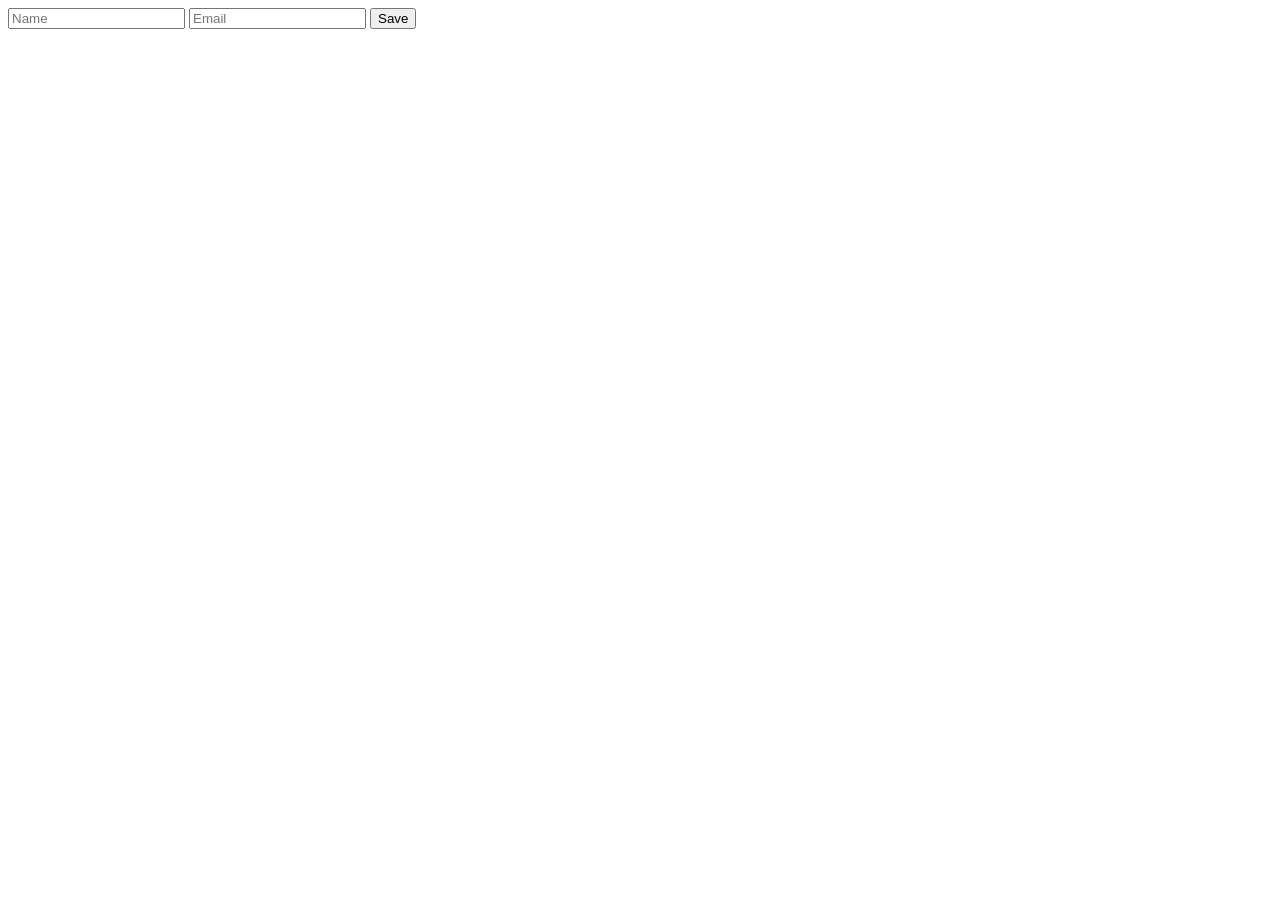
<file: Day-20_LocalStorage_and_SessionStorage/Task-03/index.html>
<!DOCTYPE html>
<html lang="en">
  <head>
    <meta charset="UTF-8" />
    <meta name="viewport" content="width=device-width, initial-scale=1.0" />
    <title>Task-03</title>
  </head>
  <body>
    <form id="userForm">
      <input type="text" id="name" placeholder="Name" required />
      <input type="email" id="email" placeholder="Email" required />
      <button type="submit">Save</button>
    </form>
    <div id="savedData"></div>

    <script src="script.js"></script>
  </body>
</html>
</file>
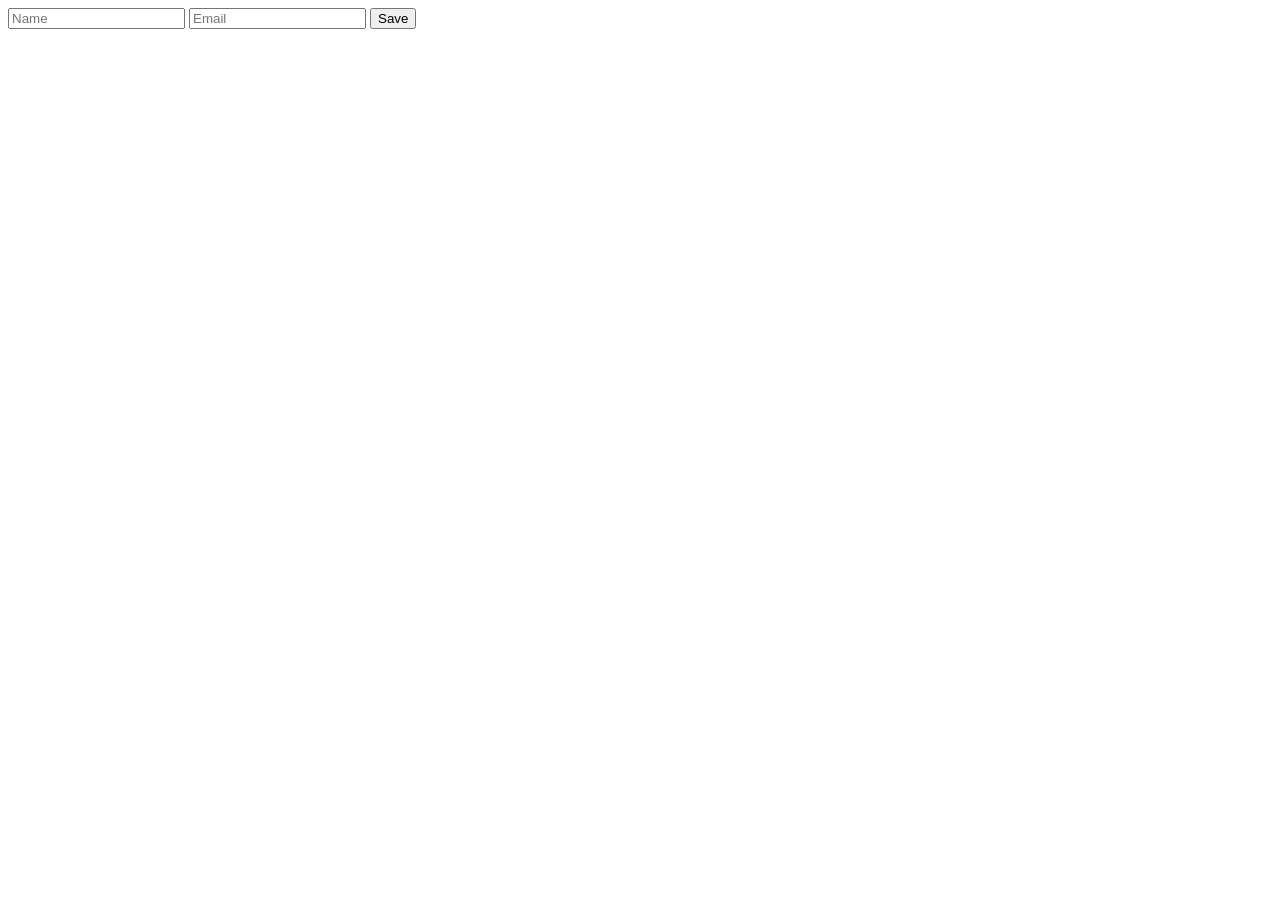
<file: Day-20_LocalStorage_and_SessionStorage/Task-07/index.html>
<!DOCTYPE html>
<html lang="en">
  <head>
    <meta charset="UTF-8" />
    <meta name="viewport" content="width=device-width, initial-scale=1.0" />
    <title>Task-07</title>
  </head>
  <body>
    <form id="sessionForm">
      <input type="text" id="sessionName" placeholder="Name" required />
      <input type="email" id="sessionEmail" placeholder="Email" required />
      <button type="submit">Save</button>
    </form>
    <div id="sessionData"></div>

    <script src="script.js"></script>
  </body>
</html>
</file>
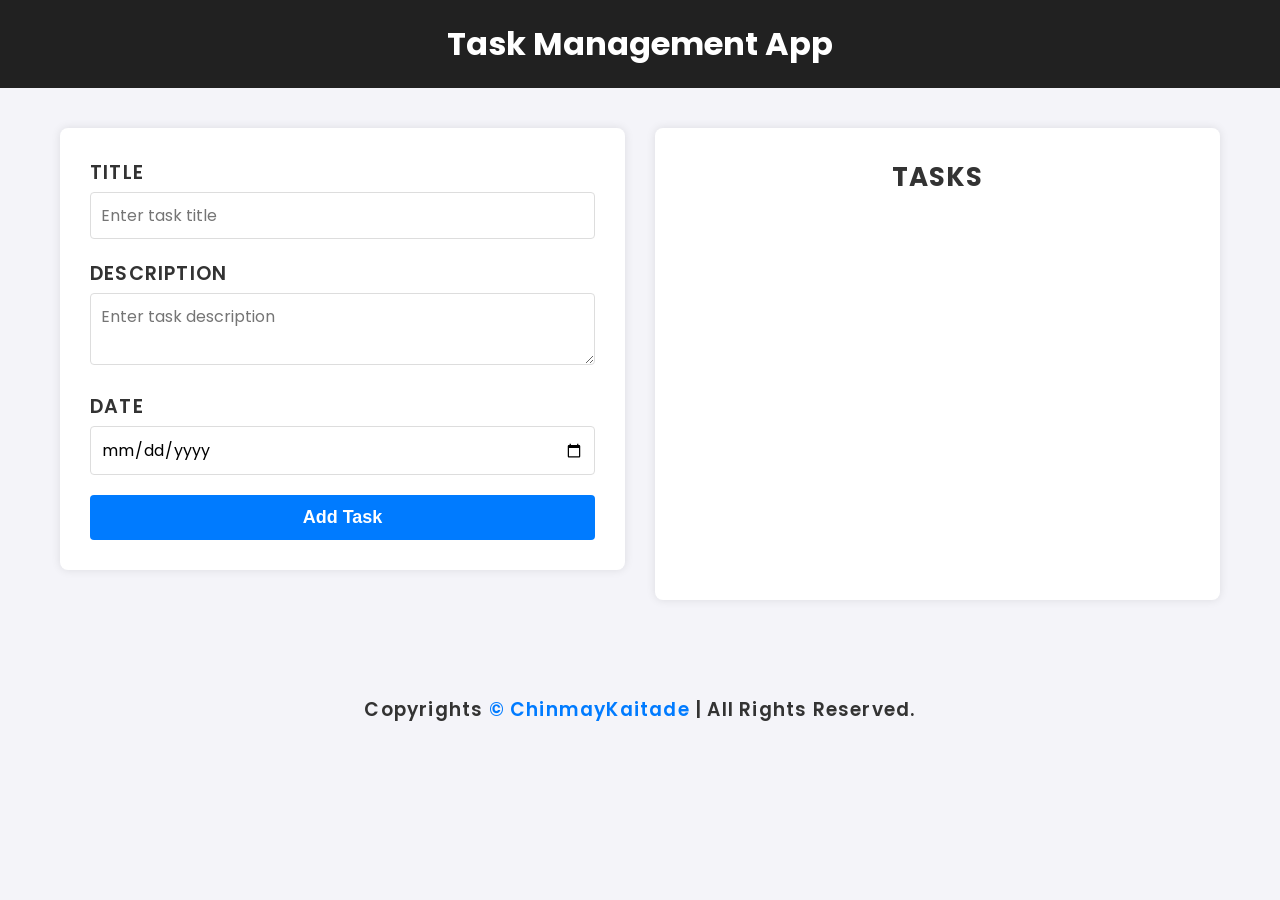
<file: Day-27_Project-04_Task_Management_App/Project-04 Task Management App/index.html>
<!DOCTYPE html>
<html lang="en">
  <head>
    <meta charset="UTF-8" />
    <meta name="viewport" content="width=device-width, initial-scale=1.0" />
    <link rel="stylesheet" href="style.css" />
    <link
      rel="stylesheet"
      href="https://cdnjs.cloudflare.com/ajax/libs/font-awesome/6.0.0-beta3/css/all.min.css"
    />
    <link rel="shortcut icon" href="./favicon-todo.png" type="image/x-icon" />
    <title>Task Management App</title>
  </head>

  <body>
    <header>
      <h1>Task Management App</h1>
    </header>

    <main>
      <div class="container">
        <section class="add-task">
          <form id="task-form">
            <div class="form-group">
              <label for="task-title">Title</label>
              <input
                type="text"
                id="task-title"
                placeholder="Enter task title"
                required
              />
            </div>

            <div class="form-group">
              <label for="task-description">Description</label>
              <textarea
                id="task-description"
                placeholder="Enter task description"
                required
              ></textarea>
            </div>

            <div class="form-group">
              <label for="date">Date</label>
              <input type="date" id="date" required />
            </div>

            <button type="submit" class="add-task-btn">Add Task</button>
          </form>
        </section>

        <section class="task-list">
          <h2>Tasks</h2>
          <div id="task-container">
            <!-- Tasks will appear here -->
          </div>
        </section>
      </div>
    </main>

    <h3 class="footer-text">
      Copyrights <span>© ChinmayKaitade</span> | All Rights Reserved.
    </h3>

    <script src="script.js"></script>
  </body>
</html>
</file>
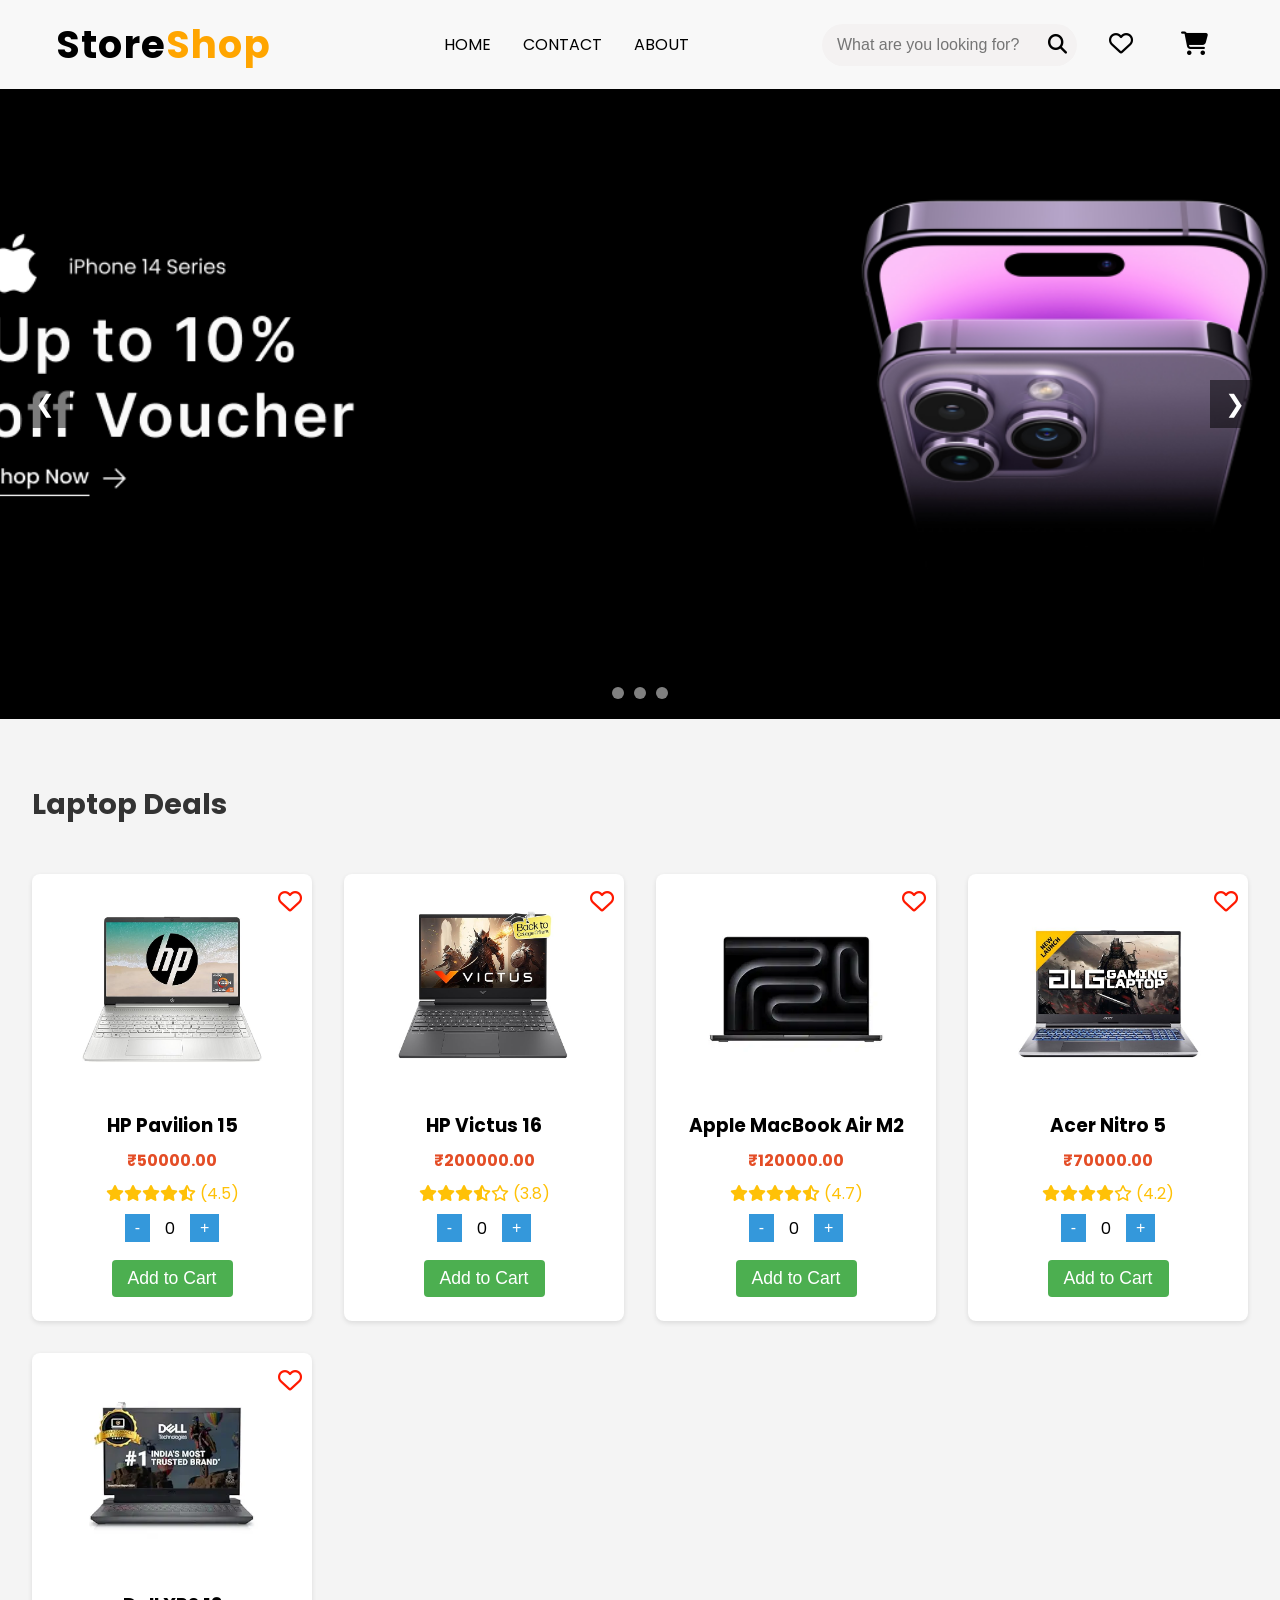
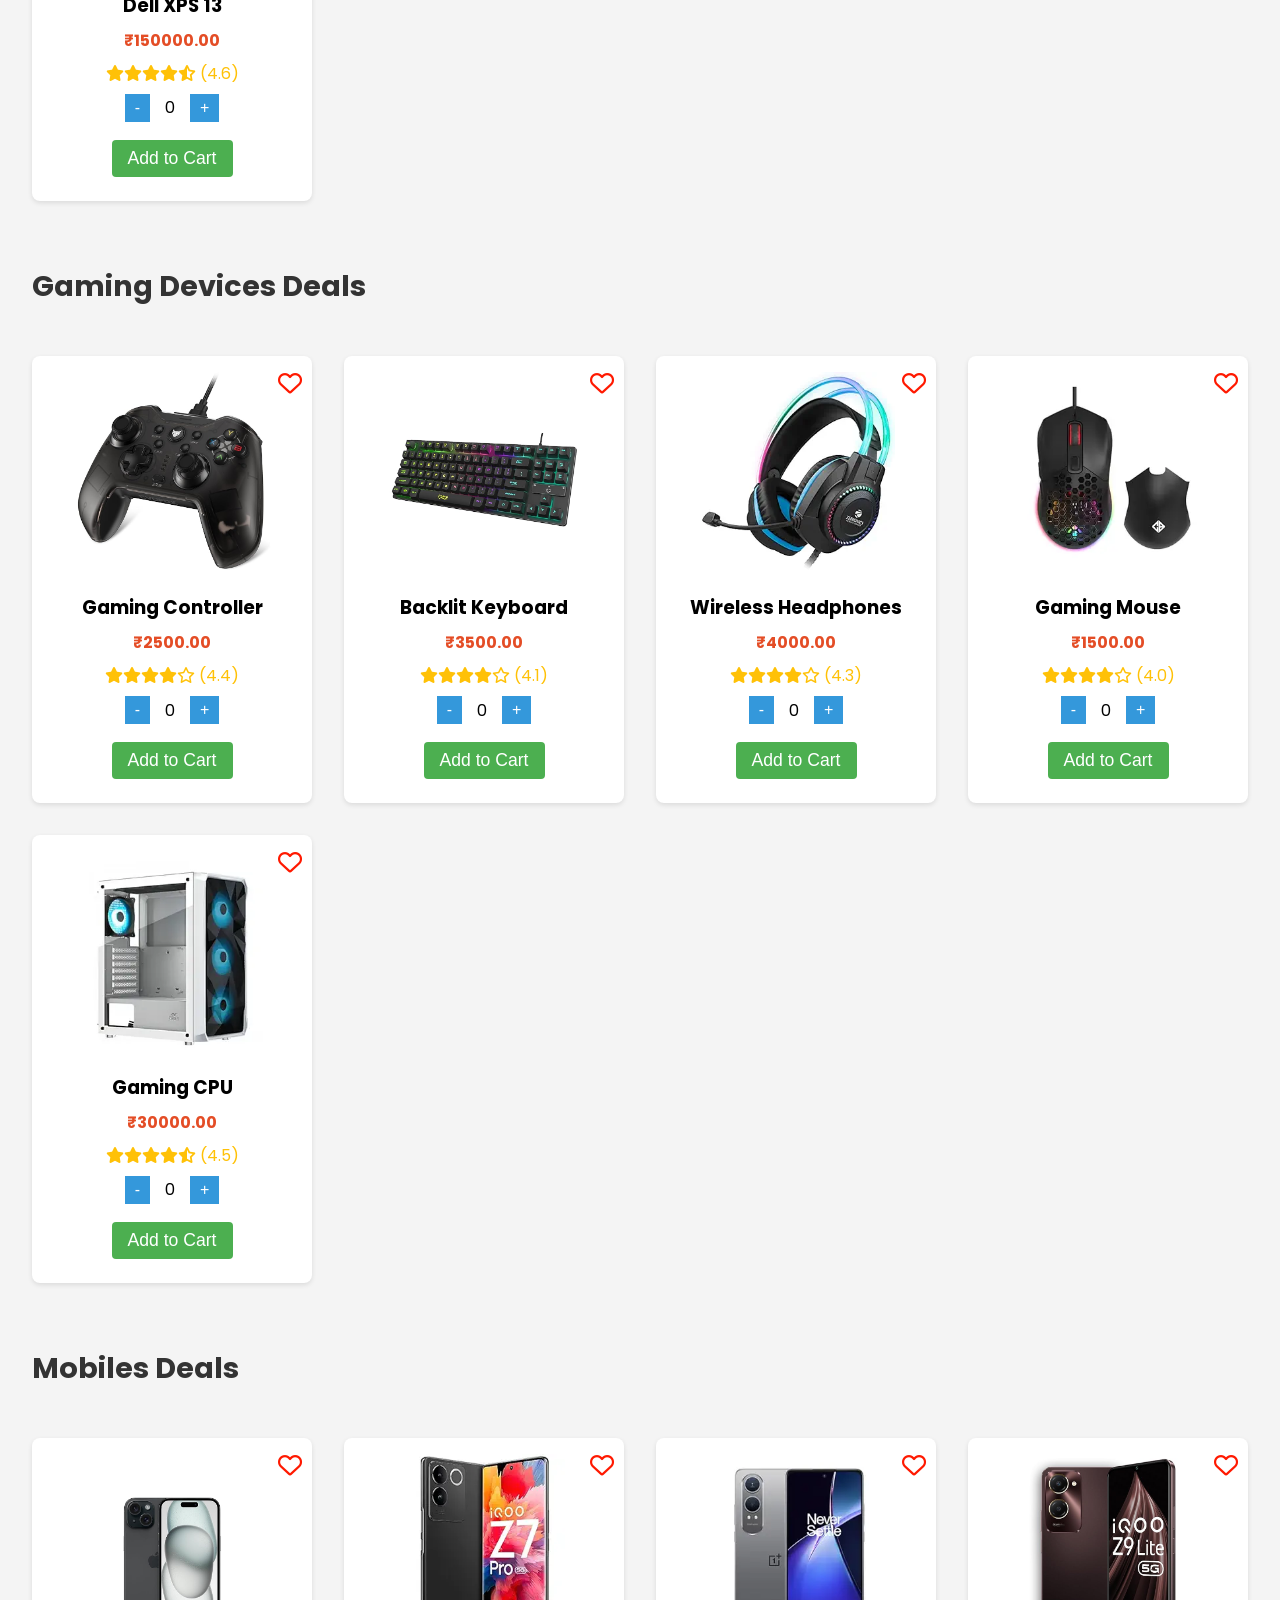
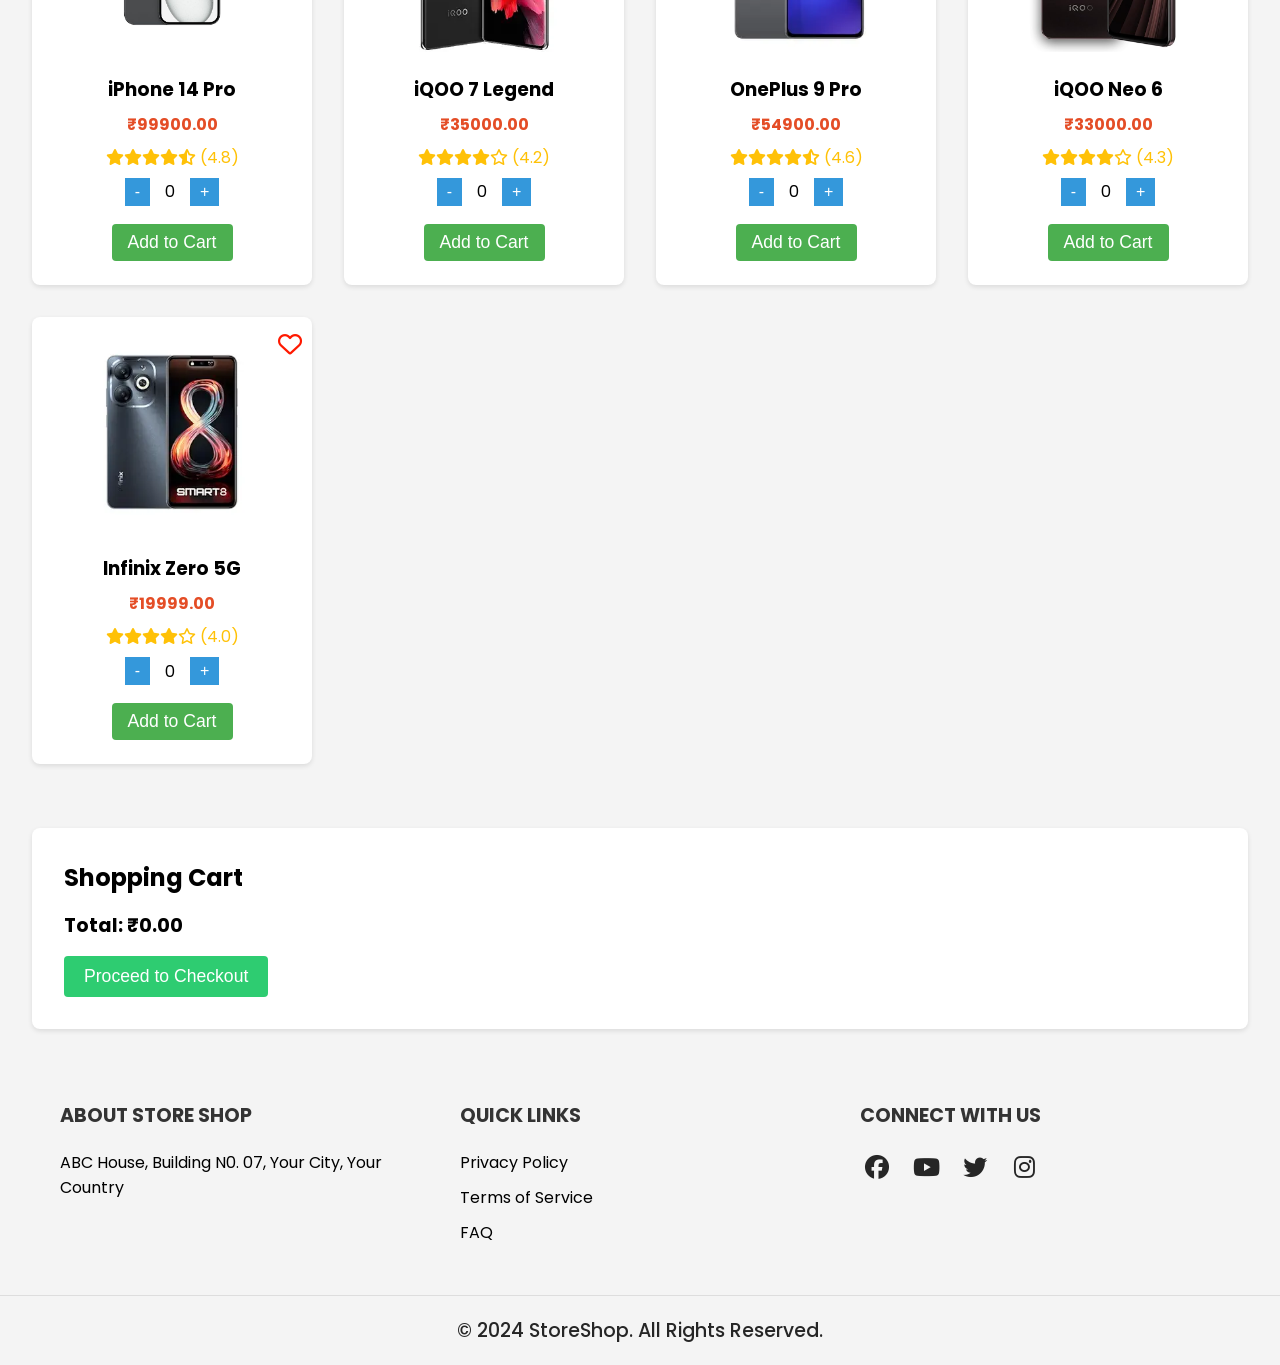
<file: Day-28_Project-05_E-Commerce_Website/Project-05 E-Commerce Website/index.html>
<!DOCTYPE html>
<html lang="en">

<head>
    <meta charset="UTF-8">
    <meta name="viewport" content="width=device-width, initial-scale=1.0">
    <link rel="stylesheet" href="https://cdnjs.cloudflare.com/ajax/libs/font-awesome/6.4.0/css/all.min.css">
    <link rel="stylesheet" href="style.css">
    <link rel="shortcut icon" href="favicon.png" type="image/x-icon">
    <title>StoreShop</title>
</head>

<body>
    <nav>
        <div class="nav-container">
            <div class="left-section">
                <div class="logo">Store<span>Shop</span></div>
            </div>
            <ul>
                <li>Home</li>
                <li>Contact</li>
                <li>About</li>
            </ul>
            <div class="right-section">
                <form id="search-form">
                    <input type="text" id="search-input" placeholder="What are you looking for?">
                    <button class="btn" type="submit"><i class="fas fa-search"></i></button>
                </form>
                <li>
                        <i class="fa-regular fa-heart"></i>
                    </a>
                </li>
                
                <li>
                    <i class="fa-solid fa-cart-shopping"></i>
                </li>
            </div>
        </div>
    </nav>
    <main>
        <section class="hero-section">
            <div class="hero-slider">
                <div class="hero-slide">
                    <img src="./assets/Frame 560.png" alt="" srcset="">
                </div>

                <div class="hero-slide">
                    <img src="./assets/Frame 600.png" alt="" srcset="">
                </div>

                <div class="hero-slide">
                    <img src="./assets/frame 900.jpg" alt="" srcset="">
                </div>
            </div>
            </div>
            <button class="slider-nav prev" onclick="changeSlide(-1)">❮</button>
            <button class="slider-nav next" onclick="changeSlide(1)">❯</button>
            <div class="slider-dots"></div>
        </section>
    </main>
    <!-- products -->
    <main>
        <div class="product-grid">
            <!-- products card will be inserted here -->


            <!-- <div class="product-card">
                <img src="./assets/product1.jpg" alt="Product 1">
                <h3>Smartphone X</h3>
                <p class="price">$699.99</p>
                <div class="rating">
                    <i class="fas fa-star"></i>
                    <i class="fas fa-star"></i>
                    <i class="fas fa-star"></i>
                    <i class="fas fa-star"></i>
                    <i class="far fa-star"></i>
                    <span>(4.0)</span>
                </div>
                <button class="add-to-cart">Add to Cart</button>
            </div>


        </div> -->

        </div>
        <section class="shopping-cart">
            <h2>Shopping Cart</h2>
            <div id="cart-items"></div>
            <div id="cart-total">Total: ₹0.00</div>
            <button id="checkout-btn">Proceed to Checkout</button>
        </section>
        

        
    </main>
    <footer>
        <div class="footer-content">
            <div class="footer-section">
                <h3>About Store Shop</h3>
                <p>ABC House, Building N0. 07, Your City, Your Country</p>
            </div>
            <div class="footer-section">
                <h3>Quick Links</h3>
                <ul>
                    <li><a href="#privacy">Privacy Policy</a></li>
                    <li><a href="#terms">Terms of Service</a></li>
                    <li><a href="#faq">FAQ</a></li>
                </ul>
            </div>
            <div class="footer-section">
                <h3>Connect With Us</h3>
                <div class="social-icons">
                    <a href="#" class="icon-btn"><i class="fab fa-facebook"></i></a>
                    <a href="#" class="icon-btn"><i class="fab fa-youtube"></i></a>
                    <a href="#" class="icon-btn"><i class="fab fa-twitter"></i></a>
                    <a href="#" class="icon-btn"><i class="fab fa-instagram"></i></a>
                </div>
            </div>
        </div>
        <div class="footer-bottom">
            <p>&copy; 2024 StoreShop. All Rights Reserved.</p>
        </div>
    </footer>
    <script src="script.js"></script>
    <script src="shopping.js"></script>
</body>

</html>
</file>
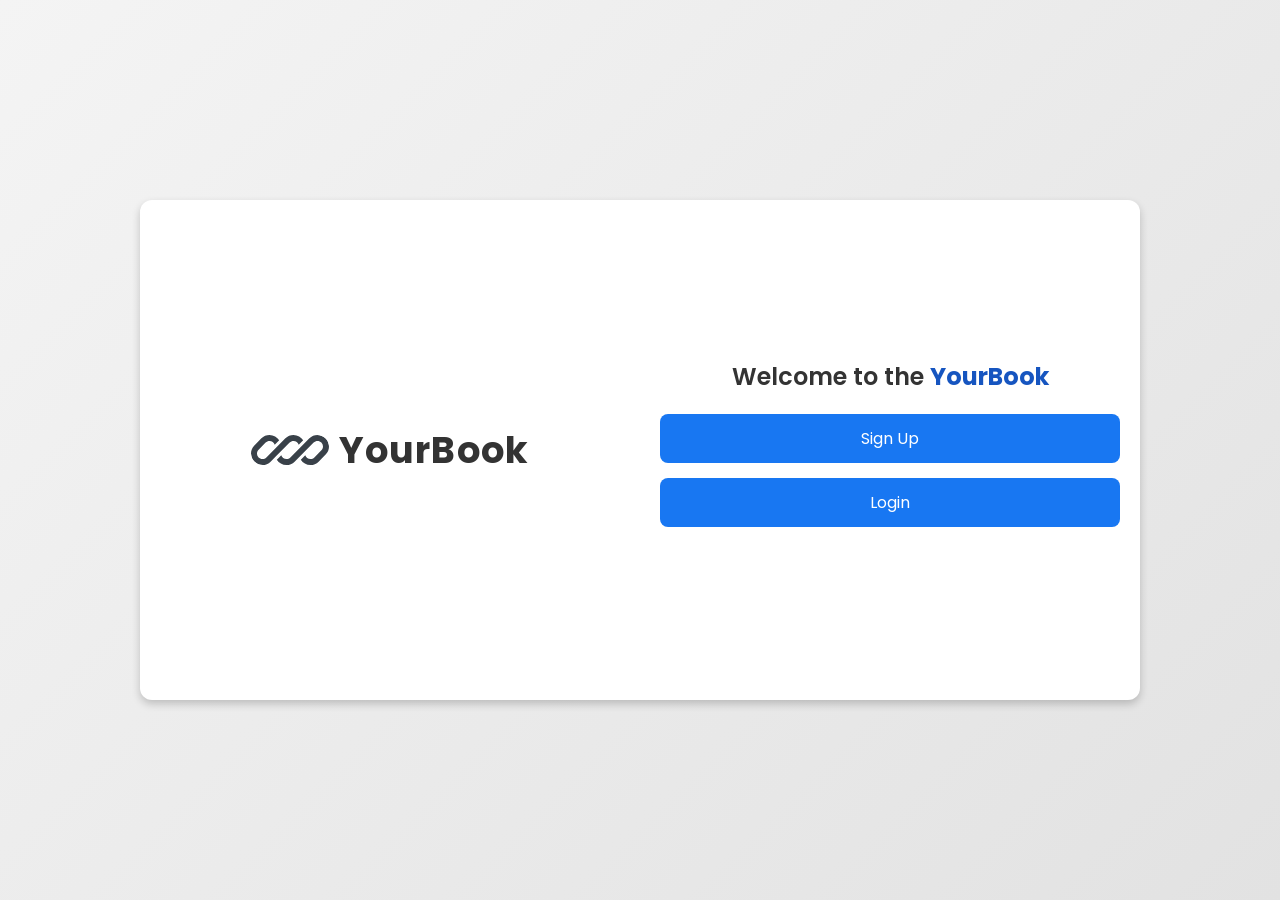
<file: Day-29_Project-06_Social_Media_Dashboard/Project-06 Social Media Dashboard/index.html>
<!DOCTYPE html>
<html lang="en">
  <head>
    <meta charset="UTF-8" />
    <meta name="viewport" content="width=device-width, initial-scale=1.0" />
    <title>YourBook - Welcome</title>
    <link rel="stylesheet" href="style.css" />
    <link rel="shortcut icon" href="favicon.jpg" type="image/x-icon" />
  </head>
  <body>
    <div class="container">
      <div class="image-section">
        <img
          src="./social-media-logo.svg"
          alt="Social Media Demo"
          class="demo-image"
        />
        <br />
        <h1 class="logo-header">YourBook</h1>
      </div>
      <div class="button-section">
        <h1>Welcome to the <span class="yourBook">YourBook</span></h1>
        <a href="./signupPage/signup.html" class="btn">Sign Up</a>
        <a href="./loginPage/login.html" class="btn">Login</a>
      </div>
    </div>
  </body>
</html>
</file>
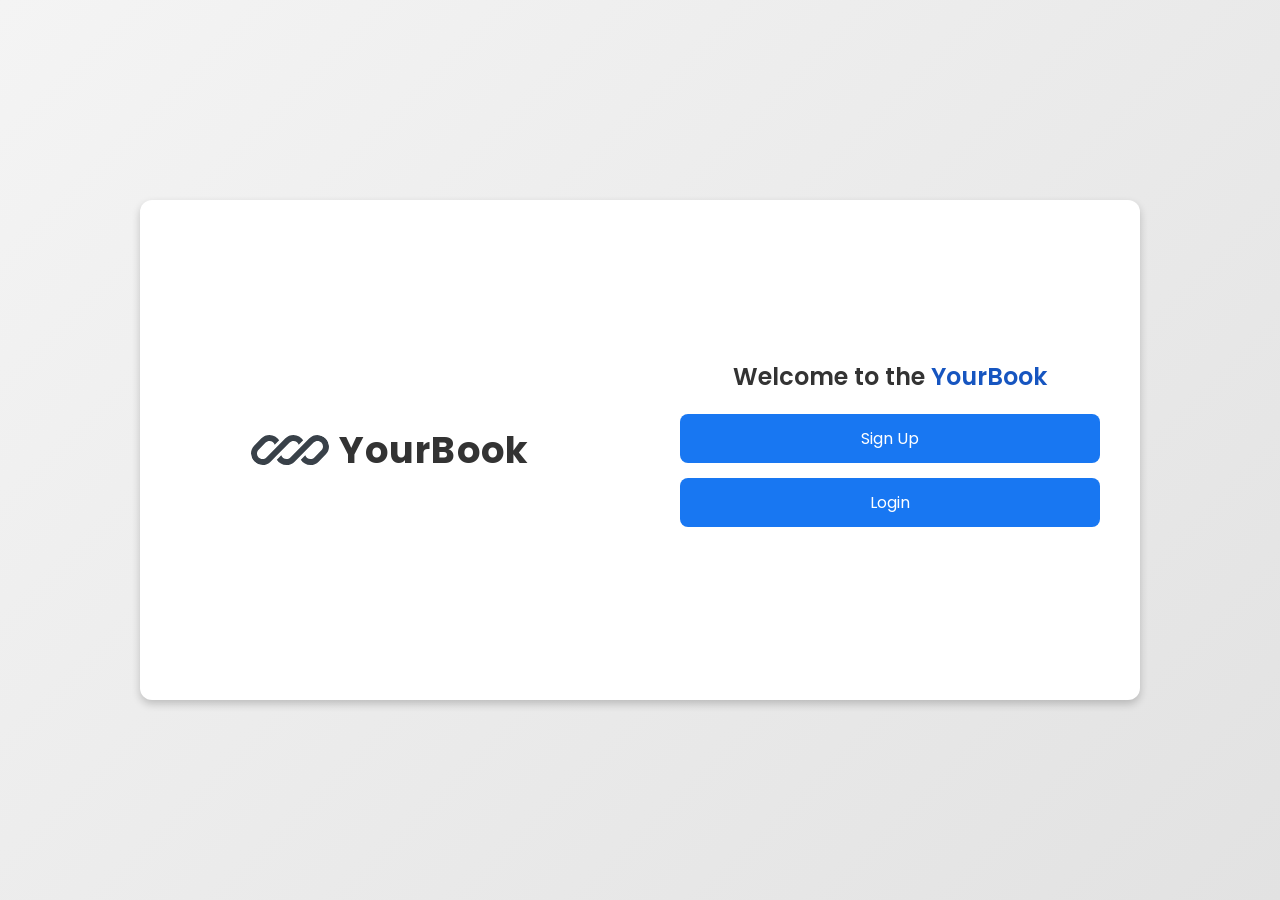
<file: Day-30_Project-07_Social_Media_Dashboard_Extra_Features/Project-07 Social Media Dashboard Extra Features/index.html>
<!DOCTYPE html>
<html lang="en">
  <head>
    <meta charset="UTF-8" />
    <meta name="viewport" content="width=device-width, initial-scale=1.0" />
    <title>YourBook - Welcome</title>
    <link rel="stylesheet" href="style.css" />
    <link
      rel="shortcut icon"
      href="./social-media-logo.svg"
      type="image/x-icon"
    />
  </head>
  <body>
    <div class="container">
      <div class="image-section">
        <img
          src="./social-media-logo.svg"
          alt="Social Media Demo"
          class="demo-image"
        />
        <br />
        <h1 class="logo-header">YourBook</h1>
      </div>
      <div class="button-section">
        <h1>Welcome to the <span class="yourBook">YourBook</span></h1>
        <a href="./signupPage/signup.html" class="btn">Sign Up</a>
        <a href="./loginPage/login.html" class="btn">Login</a>
      </div>
    </div>
  </body>
</html>
</file>
<file: Day-27_Project-04_Task_Management_App/Project-04 Task Management App/style.css>
@import url("https://fonts.googleapis.com/css2?family=Poppins:ital,wght@0,100;0,200;0,300;0,400;0,500;0,600;0,700;0,800;0,900;1,100;1,200;1,300;1,400;1,500;1,600;1,700;1,800;1,900&display=swap");

* {
  margin: 0;
  padding: 0;
  box-sizing: border-box;
}

body {
  font-family: "Poppins", sans-serif;
  background-color: #f4f4f9;
  color: #333;
}

header {
  /* background-color: #007bff; */
  background-color: #212121;
  color: #fff;
  text-align: center;
  padding: 20px 0;
}

header h1 {
  font-size: 32px;
}

.container {
  max-width: 1200px;
  margin: 40px auto;
  padding: 0 20px;
  display: flex;
  gap: 30px;
  flex-wrap: wrap;
}

.add-task,
.task-list {
  flex: 1;
  min-width: 300px;
}

.add-task {
  background-color: #fff;
  border-radius: 8px;
  box-shadow: 0 0 10px rgba(0, 0, 0, 0.1);
  padding: 30px;
  margin-bottom: 30px;
}

.add-task h2 {
  margin-bottom: 20px;
  font-size: 24px;
}

.form-group {
  margin-bottom: 20px;
}

.form-group label {
  display: block;
  margin-bottom: 5px;
  font-weight: 600;
  font-size: 1.2rem;
  text-transform: uppercase;
  letter-spacing: 1.2px;
}

.form-group input,
.form-group textarea {
  width: 100%;
  padding: 10px;
  border: 1px solid #ddd;
  border-radius: 4px;
  font-size: 16px;
  font-family: "Poppins", sans-serif;
}

.form-group textarea {
  resize: vertical;
}

textarea:focus {
  border-color: #0034f1;
  outline: none;
}

input:focus {
  border-color: #0034f1;
  outline: none;
}

.add-task-btn {
  width: 100%;
  padding: 12px;
  border: none;
  background-color: #007bff;
  color: #fff;
  font-size: 18px;
  font-weight: 600;
  border-radius: 4px;
  cursor: pointer;
  transition: background-color 0.3s ease;
}

.add-task-btn:hover {
  background-color: #0056b3;
}

.task-list {
  background-color: #fff;
  border-radius: 8px;
  box-shadow: 0 0 10px rgba(0, 0, 0, 0.1);
  padding: 30px;
}

.task-list h2 {
  margin-bottom: 20px;
  font-size: 26px;
  text-transform: uppercase;
  text-align: center;
  letter-spacing: 1.1px;
}

.task-item {
  display: flex;
  justify-content: space-between;
  align-items: center;
  border: 1px solid #ddd;
  padding: 15px 20px;
  border-radius: 7px;
  transition: all ease-in-out 0.3s;
  margin-bottom: 10px;
}

.task-item:hover {
  color: white;
  background-color: #4f4f4f;
  .task-desc {
    color: #c8c8c8;
  }
}

.task-info {
  flex: 1;
}

.task-name {
  font-size: 24px;
  font-weight: 600;
  margin-bottom: -3px;
}

.task-desc {
  margin: 5px 0;
  color: #505050;
  font-weight: 600;
  font-size: 16px;
}

.task-date {
  font-size: 14px;
  color: #007bff;
  font-weight: 600;
}

.task-actions {
  display: flex;
  gap: 10px;
}

.edit-btn,
.delete-btn {
  border: none;
  padding: 10px 16px;
  border-radius: 4px;
  cursor: pointer;
  font-size: 16px;
  font-weight: 600;
  transition: background-color 0.3s ease;
}

.edit-btn {
  background-color: #ffc107;
  color: #fff;
}

.edit-btn:hover {
  background-color: #e0a800;
}

.delete-btn {
  background-color: #dc3545;
  color: #fff;
}

.delete-btn:hover {
  background-color: #c82333;
}

@media (max-width: 768px) {
  .container {
    flex-direction: column;
    gap: 20px;
  }

  header h1 {
    font-size: 24px;
  }

  .add-task,
  .task-list {
    padding: 20px;
  }

  .task-name {
    font-size: 18px;
  }

  .task-desc,
  .task-date {
    font-size: 14px;
  }

  .edit-btn,
  .delete-btn {
    padding: 8px 12px;
    font-size: 14px;
  }
}

.footer-text {
  text-align: center;
  margin-top: 70px;
  font-weight: 600;
  letter-spacing: 1.2px;
  cursor: pointer;
  margin-top: 95px;
  user-select: none;
}

.footer-text span {
  text-align: center;
  color: #007bff;
}
</file>
<file: Day-28_Project-05_E-Commerce_Website/Project-05 E-Commerce Website/style.css>
@import url("https://fonts.googleapis.com/css2?family=Poppins:ital,wght@0,100;0,200;0,300;0,400;0,500;0,600;0,700;0,800;0,900;1,100;1,200;1,300;1,400;1,500;1,600;1,700;1,800;1,900&display=swap");

* {
  margin: 0;
  padding: 0;
  box-sizing: border-box;
}

body {
  font-family: "Poppins", sans-serif;
  background-color: #f4f4f4;
}

nav {
  display: flex;
  justify-content: center;
  align-items: center;
  background-color: #f8f8f8;
}

nav ul {
  display: flex;
  justify-content: center;
  align-items: center;
  list-style: none;
  cursor: pointer;
  font-weight: normal;
  margin: 0;
  padding: 0;
  flex: 2;
}

nav li {
  margin: 0 1rem;
  transition: color 0.3s ease;
  text-transform: uppercase;
}

li:hover {
  color: orange;
  font-weight: 600;
}

.fa-heart:hover {
  color: red;
}

i {
  cursor: pointer;
}

nav .logo {
  font-size: 2.4rem;
  font-weight: bold;
  letter-spacing: 1.2px;
  cursor: pointer;
  user-select: none;
}

nav .logo span {
  color: #ffa500;
  font-size: 2.4rem;
  font-weight: bold;
}

.nav-container {
  display: flex;
  width: 100%;
  max-width: 1200px;
  justify-content: space-between;
  align-items: center;
  padding: 1rem;
}

.left-section {
  flex: 1;
}

.right-section {
  display: flex;
  align-items: center;
}

#search-form {
  position: relative;
  display: flex;
  align-items: center;
  width: 100%;
  max-width: 500px;
}

#search-input {
  width: 100%;
  padding: 12px 40px 12px 15px;
  border: none;
  font-size: 16px;
  border-radius: 25px;
  color: black;
  background-color: rgb(244, 242, 242);
  transition: background-color 0.3s ease, box-shadow 0.3s ease;
  outline: none;
}

#search-input:focus {
  background-color: white;
  box-shadow: 0 0 5px rgba(255, 255, 255, 0.5);
}
.btn {
  position: absolute;
  right: 10px;
  background: none;
  border: none;
  font-size: 1.2rem;
  cursor: pointer;
  transition: transform 0.3s ease;
}

.btn:hover {
  transform: scale(1.1);
}

.right-section li {
  list-style: none;
  margin-left: 2rem;
}

.right-section .fa-heart,
.right-section .fa-cart-shopping {
  font-size: 1.5rem;
}

.hero-section {
  width: 100%;
  height: 70vh;
  overflow: hidden;
  position: relative;
}
.hero-img img {
  width: 100%;
  height: 100%;
  object-fit: cover;
}
.hero-slider {
  height: 100%;
  display: flex;
  transition: transform 0.5s ease;
}

.hero-slide {
  flex: 0 0 100%;
  height: 100%;
  position: relative;
}
.hero-slide img {
  width: 100%;
  height: 100%;
  object-fit: cover;
  display: block;
}

.slider-nav {
  position: absolute;
  top: 50%;
  transform: translateY(-50%);
  background: rgba(0, 0, 0, 0.5);
  color: white;
  padding: 10px 15px;
  border: none;
  cursor: pointer;
  font-size: 1.5rem;
  transition: background-color 0.3s ease;
}

.slider-nav:hover {
  background: rgba(0, 0, 0, 0.7);
}

.prev {
  left: 20px;
}

.next {
  right: 20px;
}

.slider-dots {
  position: absolute;
  bottom: 20px;
  left: 50%;
  transform: translateX(-50%);
  display: flex;
}

.dot {
  width: 12px;
  height: 12px;
  background-color: rgba(255, 255, 255, 0.5);
  border-radius: 50%;
  margin: 0 5px;
  cursor: pointer;
  transition: background-color 0.3s ease;
}

.dot.active {
  background-color: white;
}

/* Product Card */

.product-title {
  font-size: 1.5rem;
  margin: 1rem 2rem;
  font-weight: bold;
}
.product-grid {
  display: grid;
  grid-template-columns: repeat(auto-fill, minmax(250px, 1fr));
  gap: 2rem;
  padding: 2rem;
}

.product-card {
  background-color: white;
  border-radius: 8px;
  box-shadow: 0 2px 5px rgba(0, 0, 0, 0.1);
  padding: 1rem;
  text-align: center;
  transition: transform 0.3s ease-in-out;
}

.product-card:hover {
  transform: translateY(-5px);
}

.product-card img {
  max-width: 80%;
  height: auto;
}

.product-card h3 {
  margin: 1rem 0 0.5rem;
}

.price {
  font-weight: bold;
  color: #e44d26;
}

.rating {
  color: #ffc107;
  margin: 0.5rem 0;
}

.add-to-cart {
  background-color: #4caf50;
  color: white;
  border: none;
  margin: 0.5rem 0;
  padding: 0.5rem 1rem;
  border-radius: 4px;
  font-size: 1.1rem;
  cursor: pointer;
  transition: background-color 0.3s ease;
}

.add-to-cart:hover {
  background-color: #45a049;
}

.category-title {
  grid-column: 1 / -1;
  margin-top: 2rem;
  margin-bottom: 1rem;
  font-size: 1.8rem;
  color: #333;
}

.product-card {
  position: relative;
}

.like-button {
  position: absolute;
  top: 10px;
  right: 10px;
  font-size: 1.5rem;
  cursor: pointer;
  color: #ff1900;
}

.cart-controls {
  display: flex;
  justify-content: center;
  align-items: center;
  margin-bottom: 10px;
}

.cart-controls button {
  background-color: #3498db;
  color: white;
  border: none;
  padding: 5px 10px;
  margin: 0 5px;
  cursor: pointer;
  font-size: 1rem;
}

.cart-controls .quantity {
  font-size: 1rem;
  margin: 0 10px;
}

/* cart */
.shopping-cart {
  background-color: white;
  border-radius: 8px;
  box-shadow: 0 2px 5px rgba(0, 0, 0, 0.1);
  padding: 2rem;
  margin: 2rem;
}

.shopping-cart h2 {
  margin-bottom: 1rem;
}

.cart-item {
  display: flex;
  justify-content: space-between;
  align-items: center;
  padding: 1rem 0;
  border-bottom: 1px solid #eee;
  font-weight: bold;
}

.cart-item-controls {
  display: flex;
  align-items: center;
}

.cart-item-controls button,
.cart-item button {
  background-color: #3498db;
  color: white;
  border: none;
  padding: 8px 16px;
  margin: 0 10px;
  cursor: pointer;
  font-size: 1rem;
  border-radius: 4px;
  transition: background-color 0.3s ease;
}

.cart-item button {
  font-weight: bold;
  background-color: #e74c3c;
  font-size: 0.9rem;
}
#cart-total {
  font-weight: bold;
  margin-top: 1rem;
  font-size: 1.2rem;
}

#checkout-btn {
  background-color: #2ecc71;
  color: white;
  border: none;
  padding: 10px 20px;
  margin-top: 1rem;
  cursor: pointer;
  font-size: 1.1rem;
  border-radius: 4px;
}

#checkout-btn:hover {
  background-color: #27ae60;
}

/* Footer */
footer {
  background-color: var(--nav-bg);
  color: var(--text-color);
  padding: 40px 0 20px;
}

.footer-content {
  max-width: 1200px;
  margin: 0 auto;
  display: flex;
  justify-content: space-between;
  flex-wrap: wrap;
}

.footer-section {
  flex: 1;
  margin: 0 20px;
  min-width: 200px;
}

.footer-section h3 {
  margin-bottom: 20px;
  font-size: 1.2rem;
  color: #333333;
  text-transform: uppercase;
}

.footer-section ul {
  list-style: none;
}

.footer-section ul li {
  margin-bottom: 10px;
}

.footer-section a {
  color: var(--text-color);
  text-decoration: none;
  transition: color 0.3s ease;
}

.footer-section a:hover {
  color: var(--primary-color);
}

.social-icons {
  display: flex;
  color: #262626;
}

.social-icons .icon-btn {
  display: flex;
  align-items: center;
  justify-content: center;
  font-size: 1.5rem;
  margin-right: 15px;
  height: 34px;
  width: 34px;
  cursor: pointer;
}

.footer-bottom {
  text-align: center;
  margin-top: 40px;
  font-size: 1.2rem;
  cursor: pointer;
  padding-top: 20px;
  border-top: 1px solid #ddd;
  color: #262626;
  font-weight: 500;
}

@media screen and (min-width: 768px) {
  .nav-container {
    flex-wrap: nowrap;
  }

  nav ul {
    display: flex;
  }

  .hamburger {
    display: none;
  }

  #search-form {
    margin-top: 0;
  }

  .hero-section {
    height: 70vh;
  }

  .footer-content {
    flex-direction: row;
    justify-content: space-between;
  }
}
</file>
<file: Day-29_Project-06_Social_Media_Dashboard/Project-06 Social Media Dashboard/style.css>
@import url("https://fonts.googleapis.com/css2?family=Poppins:wght@100;200;300;400;500;600;700;800;900&display=swap");

* {
  margin: 0;
  padding: 0;
  box-sizing: border-box;
}

body {
  font-family: "Poppins", sans-serif;
  background: linear-gradient(135deg, #f4f4f4, #e2e2e2);
  display: flex;
  justify-content: center;
  align-items: center;
  height: 100vh;
  margin: 0;
}

.container {
  display: flex;
  align-items: center;
  justify-content: center;
  background-color: #ffffff;
  border-radius: 12px;
  box-shadow: 0 4px 8px rgba(0, 0, 0, 0.2);
  width: 80%;
  max-width: 1000px;
  height: 500px;
}

.image-section {
  flex: 1;
  display: flex;
  align-items: center;
  justify-content: center;
  padding: 20px;
}

.demo-image {
  max-width: 100%;
  max-height: 100%;
  border-radius: 12px;
}

.logo-header {
  font-size: 2.3rem;
  color: #333;
  margin-left: 10px;
  letter-spacing: 1.2px;
}

.yourBook {
  color: #1655c0;
  font-weight: 700;
}

.button-section {
  flex: 1;
  padding: 20px;
  text-align: center;
}

.button-section h1 {
  font-size: 24px;
  color: #333;
  margin-bottom: 20px;
  font-weight: 600;
}

.btn {
  display: block;
  margin: 15px auto;
  padding: 12px 20px;
  background-color: #1877f2;
  color: #ffffff;
  text-decoration: none;
  border-radius: 8px;
  font-size: 16px;
  transition: background-color 0.3s ease, transform 0.3s ease;
}

.btn:hover {
  background-color: #1655c0;
  transform: scale(1.02);
}

.btn:active {
  background-color: #1655c0;
  transform: scale(0.98);
}
</file>
<file: Day-30_Project-07_Social_Media_Dashboard_Extra_Features/Project-07 Social Media Dashboard Extra Features/style.css>
@import url("https://fonts.googleapis.com/css2?family=Poppins:wght@100;200;300;400;500;600;700;800;900&display=swap");

* {
  margin: 0;
  padding: 0;
  box-sizing: border-box;
}

body {
  font-family: "Poppins", sans-serif;
  background: linear-gradient(135deg, #f4f4f4, #e2e2e2);
  display: flex;
  justify-content: center;
  align-items: center;
  height: 100vh;
  margin: 0;
}

.container {
  display: flex;
  align-items: center;
  justify-content: center;
  background-color: #ffffff;
  border-radius: 12px;
  box-shadow: 0 4px 8px rgba(0, 0, 0, 0.2);
  width: 80%;
  max-width: 1000px;
  height: 500px;
}

.image-section {
  flex: 1;
  display: flex;
  align-items: center;
  justify-content: center;
  padding: 20px;
}

.demo-image {
  max-width: 100%;
  max-height: 100%;
  border-radius: 12px;
}

.logo-header {
  font-size: 2.3rem;
  color: #333;
  margin-left: 10px;
  letter-spacing: 1.2px;
}

.yourBook {
  color: #1655c0;
}

.button-section {
  flex: 1;
  padding: 20px;
  text-align: center;
}

.button-section h1 {
  font-size: 24px;
  color: #333;
  margin-bottom: 20px;
  font-weight: 600;
}

.btn {
  display: block;
  margin: 15px 20px;
  padding: 12px 20px;
  background-color: #1877f2;
  color: #ffffff;
  text-decoration: none;
  border-radius: 8px;
  font-size: 16px;
  transition: background-color 0.3s ease, transform 0.3s ease;
}

.btn:hover {
  background-color: #1655c0;
  transform: scale(1.02);
}

.btn:active {
  background-color: #1655c0;
  transform: scale(0.98);
}

@media screen and (max-width: 768px) {
  .container {
    flex-direction: column;
    height: auto;
    width: 60%;
  }

  .image-section,
  .button-section {
    flex: none;
    width: 60%;
  }

  .button-section h1 {
    font-size: 20px;
  }

  .btn {
    display: block;
    margin: 15px auto;
  }
}

@media screen and (max-width: 480px) {
  body {
    padding: 10px;
  }

  .container {
    padding: 10px;
    width: 100%;
  }

  .button-section h1 {
    font-size: 14px;
  }

  .btn {
    font-size: 14px;
    padding: 10px 15px;
  }
}

@media screen and (max-width: 320px) {
  .container {
    padding: 10px;
    width: 100%;
  }

  .button-section h1 {
    font-size: 14px;
  }

  .btn {
    font-size: 12px;
    padding: 8px 18px;
  }
}
</file>
